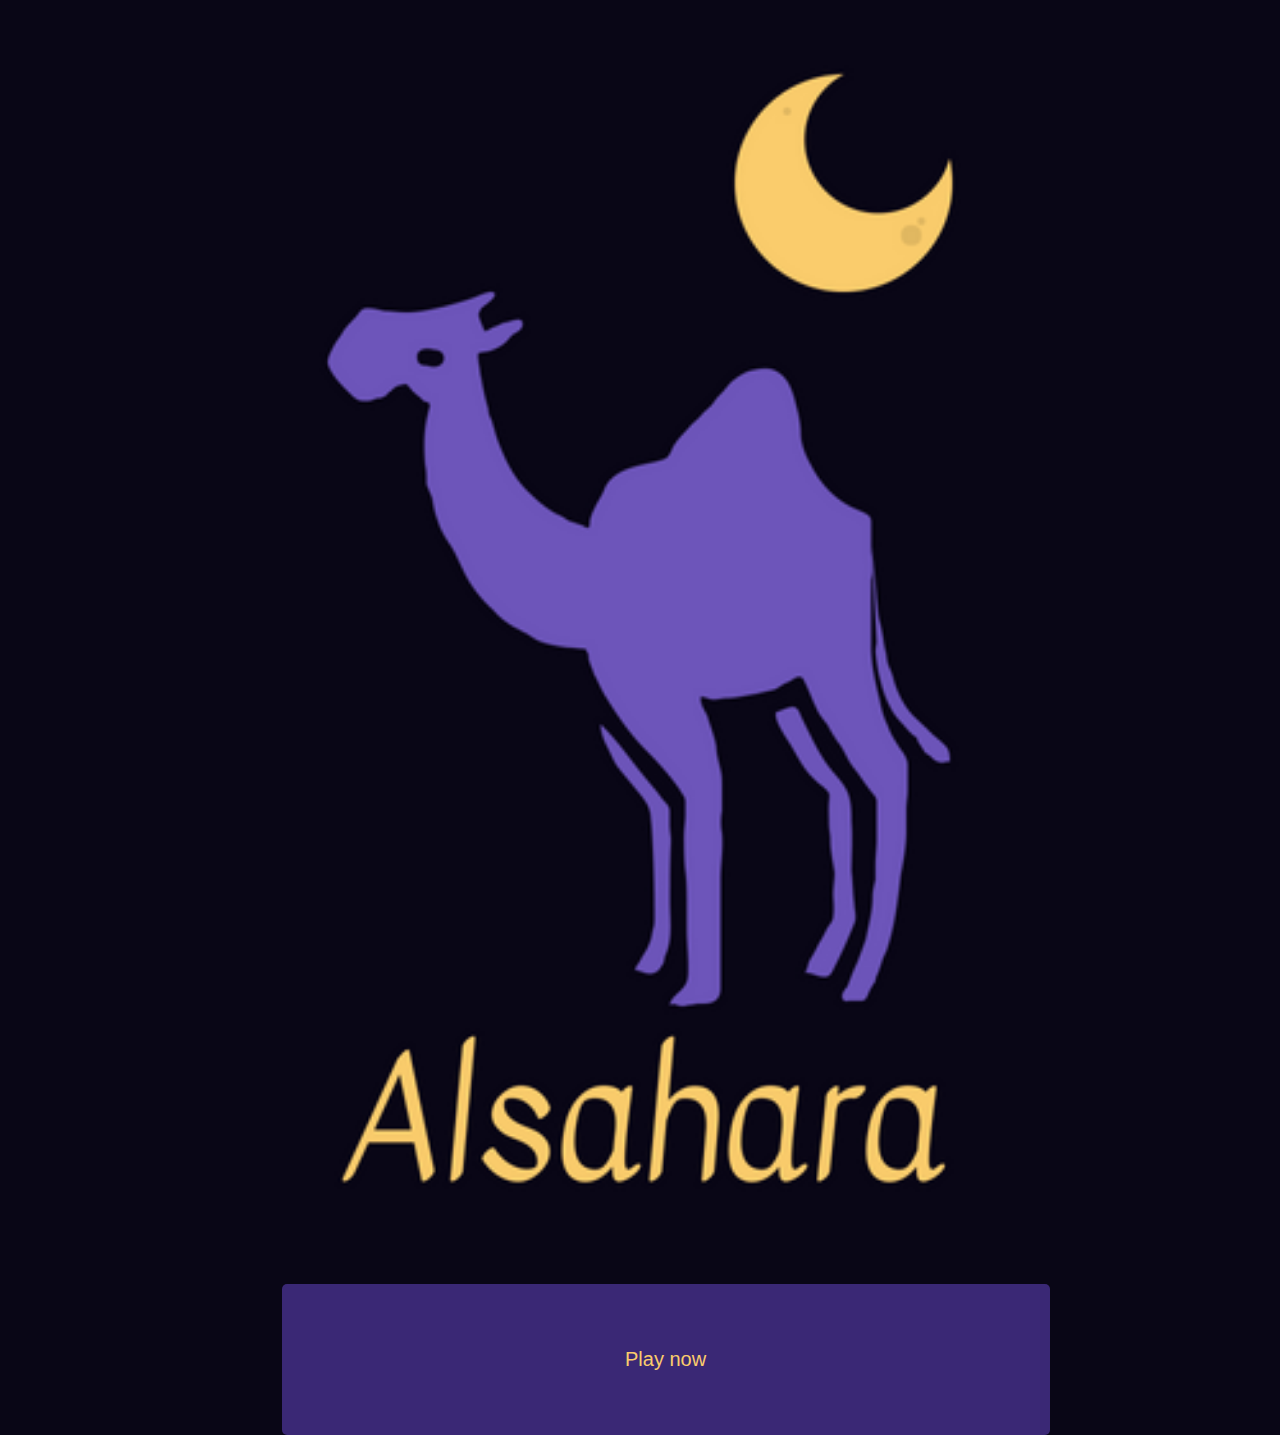
<file: index.html>
<!DOCTYPE html>
<html lang="pt-br">
<head>
    <meta charset="UTF-8">
    <meta name="viewport" content="width=device-width, initial-scale=1.0">
    <meta http-equiv="X-UA-Compatible" content="ie=edge">
    <link rel="manifest" href="https://davult.github.io/alsahara/manifest.json">
    <title>Alsahara</title>
    <link rel="stylesheet" href="css/style.css">
</head>
<body>
    <img id="logo" src="img/logo_limpo.png" alt="">
    <a href="sign_in.html" id="in">Play now</a>
    <script>
        if (navigator.serviceWorker.controller) {
            console.log('[PWA Builder] active service worker found, no need to register')
        } else {
            navigator.serviceWorker.register('sw.js', {
                scope: './'
            }).then(function(reg) {
                console.log('Service worker has been registered for scope:'+ reg.scope);
            });
        }
    </script>
</body>
</html>
</file>
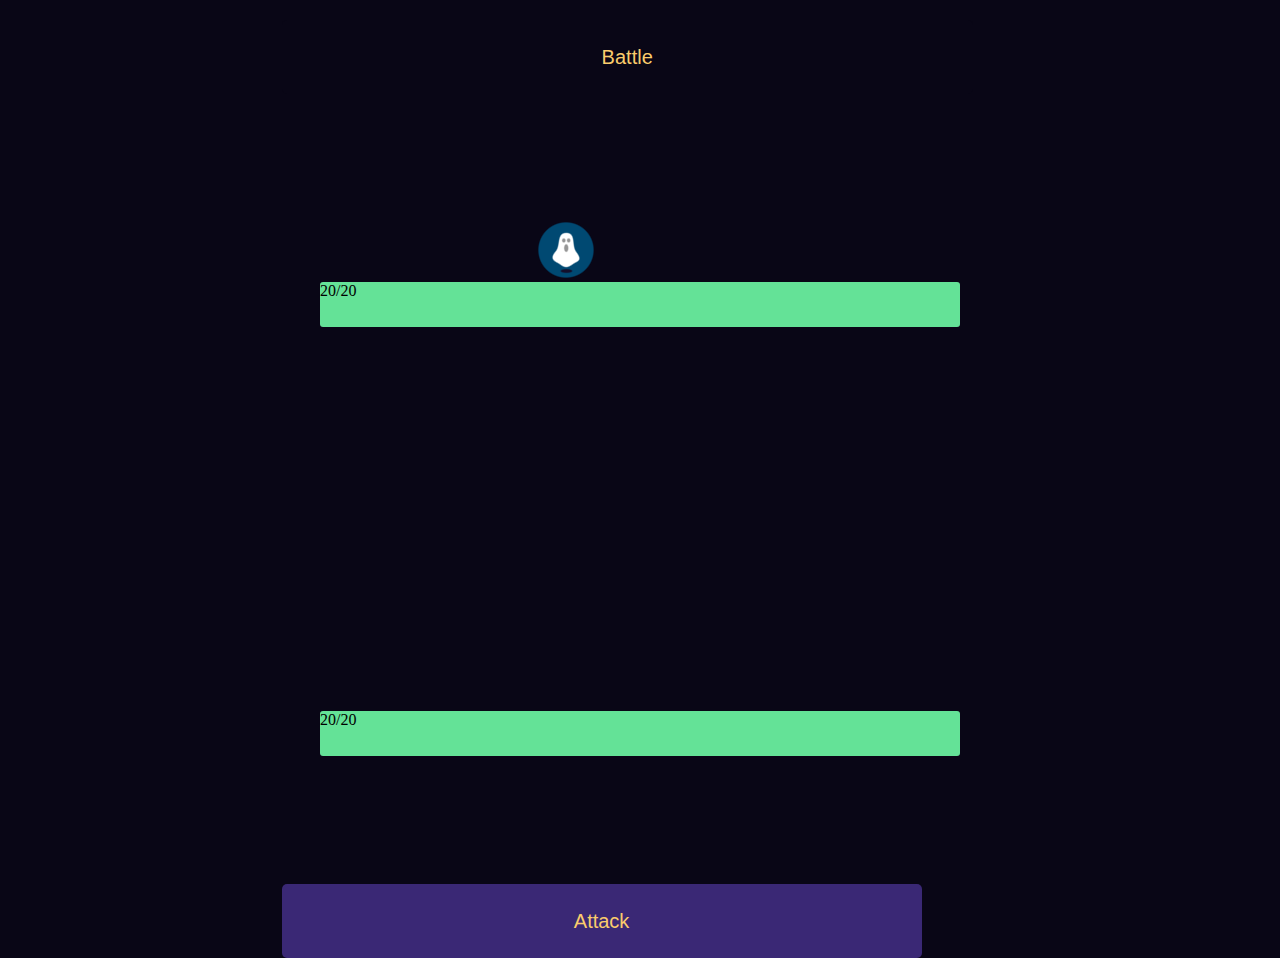
<file: battle.html>
<!DOCTYPE html>
<html lang="pt-br">
<head>
    <meta charset="UTF-8">
    <meta name="viewport" content="width=device-width, initial-scale=1.0">
    <meta http-equiv="X-UA-Compatible" content="ie=edge">
    <title>Alsahara</title>
    <link rel="stylesheet" href="css/style.css">
</head>
<body>
    <p>Battle</p>
    <img id="enemy_img" class="battler" src="img/enemy.png" alt="" srcset="">
    <div id="enemy_life" class="life">20/20</div>

    <div id="player_local" class="battler"></div>
    <div id="player_life" class="life">20/20</div>

    <input id="atk1" type="submit" value="Attack">    
    <script src="js/user.js"></script>
    <script src="js/battle.js"></script>
</body>
</html>
</file>
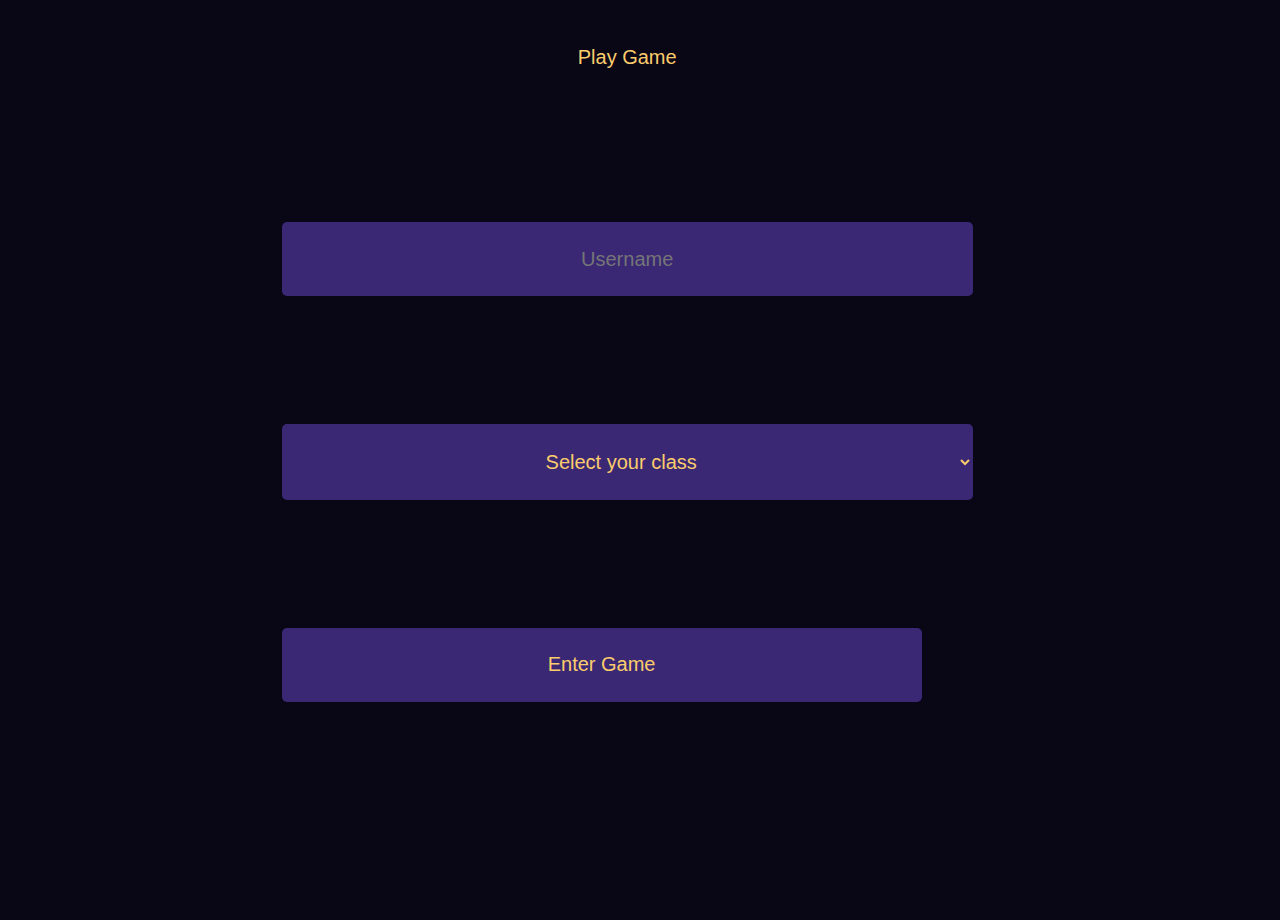
<file: sign_in.html>
<!DOCTYPE html>
<html lang="pt-br">
<head>
    <meta charset="UTF-8">
    <meta name="viewport" content="width=device-width, initial-scale=1.0">
    <meta http-equiv="X-UA-Compatible" content="ie=edge">
    <title>Alsahara</title>
    <link rel="stylesheet" href="css/style.css">
</head>
<body>
    <p>Play Game</p>
    <input type="text" name="username" id="username" placeholder="Username">
    <select id="classes">
        <option value="" disabled selected>Select your class</option>
        <option value="sorcerer">Sorcerer</option>
        <option value="mercenary">Mercenary</option>
        <option value="assassin">Assassin</option>
    </select>
    <input id="enter" type="submit" value="Enter Game">    
    <script src="js/sign_in.js"></script>
</body>
</html>
</file>
<file: css/style.css>
#map {
    height: 100%;
}

html, body {
    height: 100%;
    margin: 0;
    padding: 0;
    background-color: #090616;
}

#logo {
    width: 100%;
}

a, input, select, option, p {
    width: 50%;
    display: block;
    margin-bottom: 10%;
    margin-left: 22%;
    padding: 5%;
    text-decoration: none;
    text-align: center;

    background-color: #3a2875;
    color: #facc6c;
    border-radius: 5px; 
    border: none;
    font-size: 20px;
    font-family: 'Open Sans', sans-serif;
}

input, select, option, p, button {
    width: 50%;
    display: block;
    margin-bottom: 10%;
    margin-left: 22%;
    padding: 2%;
    text-decoration: none;
    text-align: center;

    background-color: #3a2875;
    color: #facc6c;
    border-radius: 5px; 
    border: none;
    font-size: 20px;
    font-family: 'Open Sans', sans-serif;
}

p {
    background-color: #090616;
}

#finish, #classes {
    width: 54%;
}

#up {
    margin-top: 5%;
}

img.battler, div.battler {
    margin-left: 42%;
}

div.life {
    width: 50%;
    height: 5%;
    background-color: #64e297;
    margin-left: 25%;
    border-radius: 3px;
    margin-bottom: 30%;
}

div#player_life {
    margin-bottom: 10%;
}
</file>
